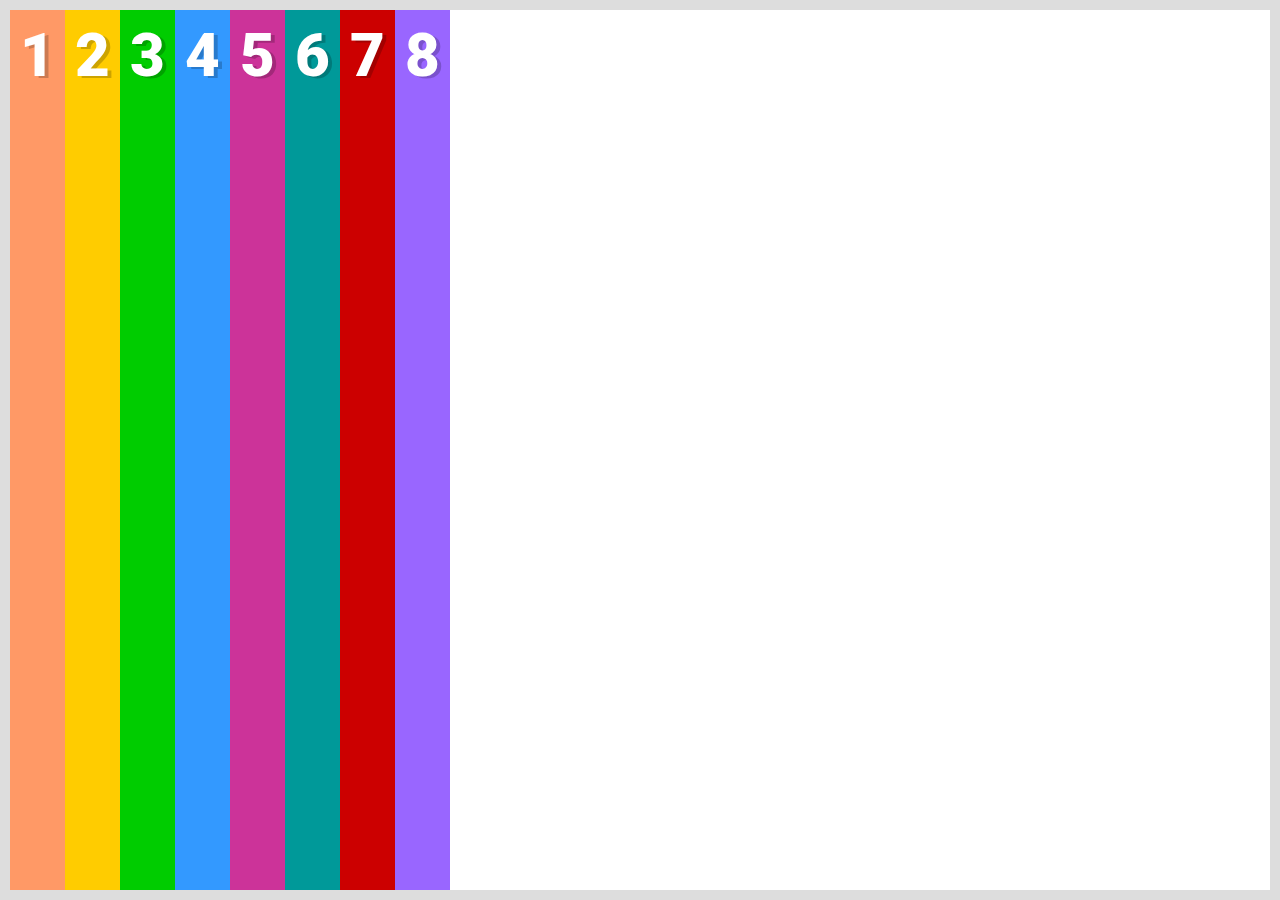
<file: Flexbox/001_default aligment/index.html>
<!DOCTYPE html>
<html lang="en">
<head>
    <meta charset="utf-8" />
    <title>CSS Flexbox</title>
    <link rel="preconnect" href="https://fonts.gstatic.com">
    <link href="https://fonts.googleapis.com/css2?family=Roboto&display=swap" rel="stylesheet">
    <link rel="stylesheet" href="styles.css" />
</head>
<body>
<div class="flex-container">
    <div class="flex-item item-1">1</div>
    <div class="flex-item item-2">2</div>
    <div class="flex-item item-3">3</div>
    <div class="flex-item item-4">4</div>
    <div class="flex-item item-5">5</div>
    <div class="flex-item item-6">6</div>
    <div class="flex-item item-7">7</div>
    <div class="flex-item item-8">8</div>
</div>
</body>
</html>
</file>
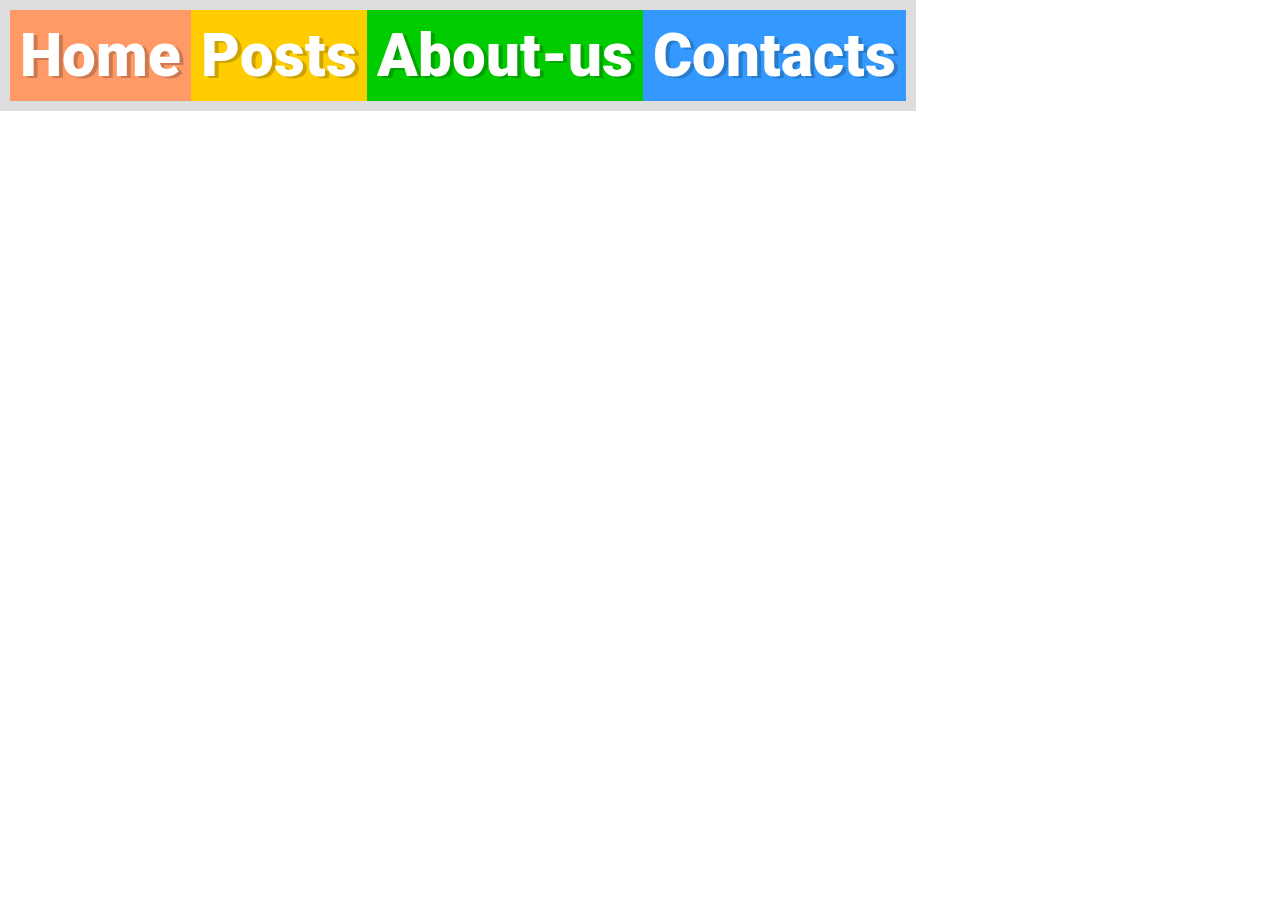
<file: Flexbox/005_simple_nav_bar/index.html>
<!DOCTYPE html>
<html lang="en">
<head>
    <meta charset="utf-8" />
    <title>CSS Flexbox</title>
    <link rel="preconnect" href="https://fonts.gstatic.com">
    <link href="https://fonts.googleapis.com/css2?family=Roboto&display=swap" rel="stylesheet">
    <link rel="stylesheet" href="styles.css" />
</head>
<body>
<div class="flex-container">
    <div class="flex-item item-1">Home</div>
    <div class="flex-item item-2">Posts</div>
    <div class="flex-item item-3">About-us</div>
    <div class="flex-item item-4">Contacts</div>
</div>
</body>
</html>
</file>
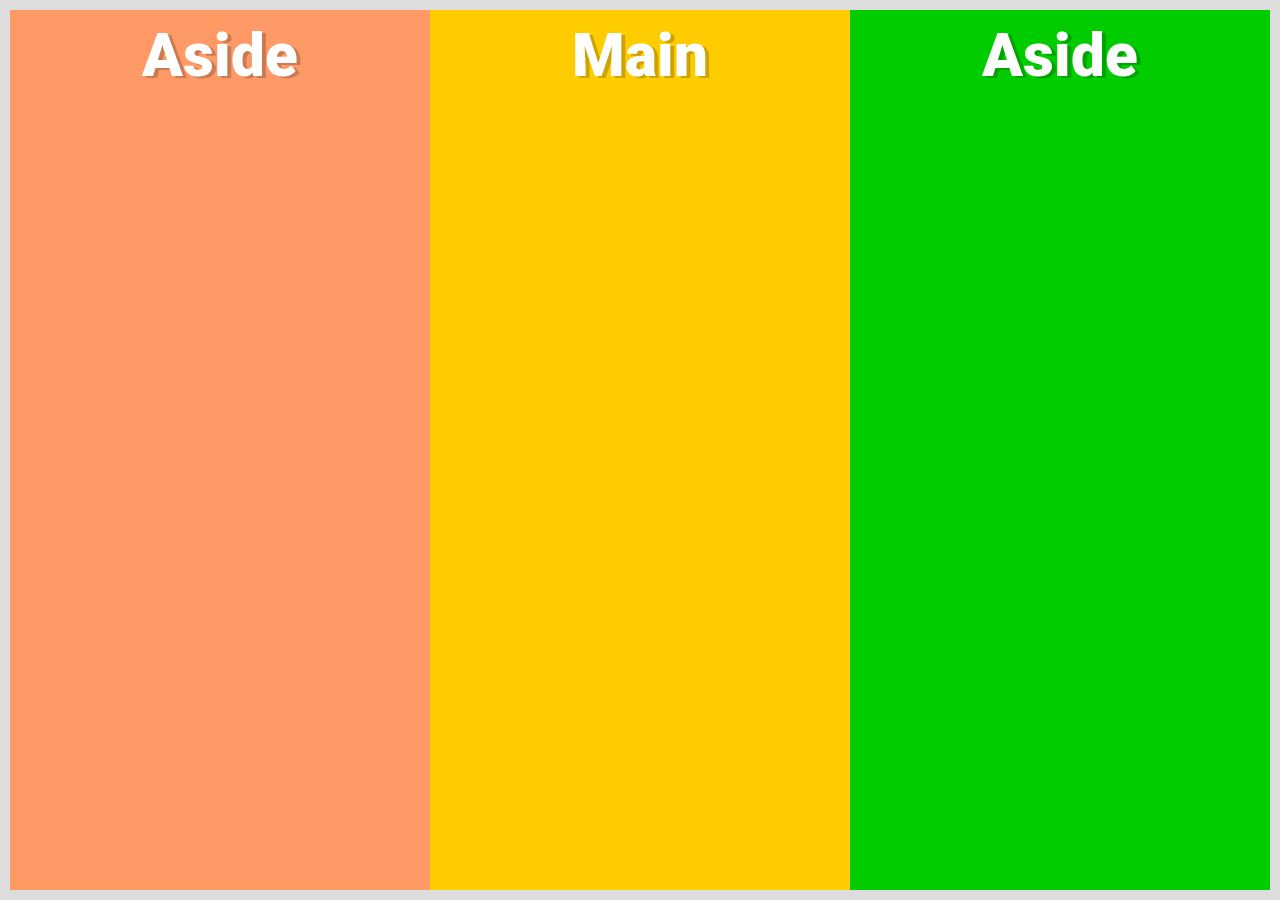
<file: Flexbox/006_simple_layout/index.html>
<!DOCTYPE html>
<html lang="en">
<head>
    <meta charset="utf-8" />
    <title>CSS Flexbox</title>
    <link rel="preconnect" href="https://fonts.gstatic.com">
    <link href="https://fonts.googleapis.com/css2?family=Roboto&display=swap" rel="stylesheet">
    <link rel="stylesheet" href="styles.css" />
</head>
<body>
<div class="flex-container">
    <div class="flex-item item-1">Aside</div>
    <div class="flex-item item-2">Main</div>
    <div class="flex-item item-3">Aside</div>
</div>
</body>
</html>
</file>
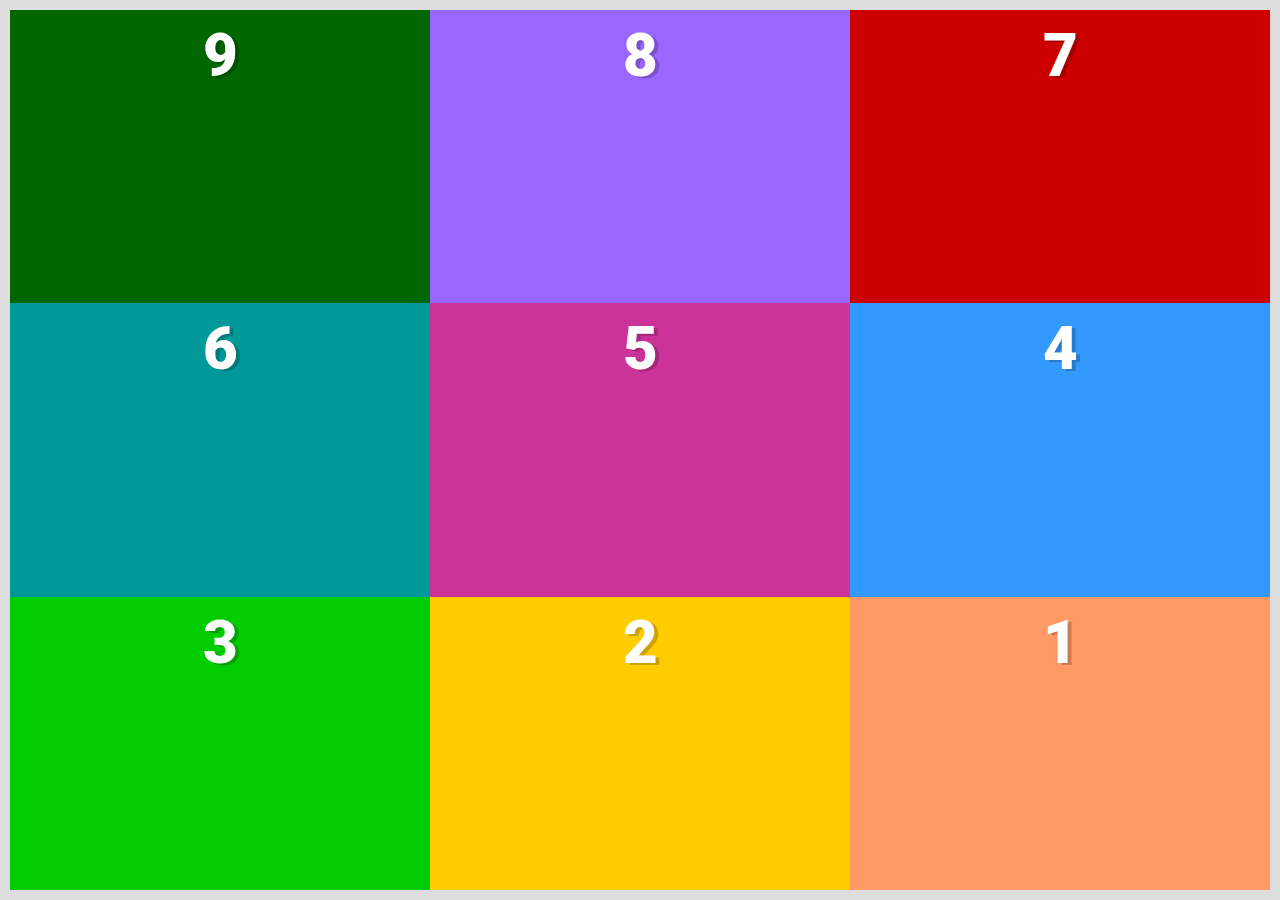
<file: Flexbox/009_wrap_reverse/index.html>
<!DOCTYPE html>
<html lang="en">
<head>
    <meta charset="utf-8" />
    <title>CSS Flexbox</title>
    <link rel="preconnect" href="https://fonts.gstatic.com">
    <link href="https://fonts.googleapis.com/css2?family=Roboto&display=swap" rel="stylesheet">
    <link rel="stylesheet" href="styles.css" />
</head>
<body>
<div class="flex-container">
    <div class="flex-item item-1">1</div>
    <div class="flex-item item-2">2</div>
    <div class="flex-item item-3">3</div>
    <div class="flex-item item-4">4</div>
    <div class="flex-item item-5">5</div>
    <div class="flex-item item-6">6</div>
    <div class="flex-item item-7">7</div>
    <div class="flex-item item-8">8</div>
    <div class="flex-item item-9">9</div>
</div>
</body>
</html>
</file>
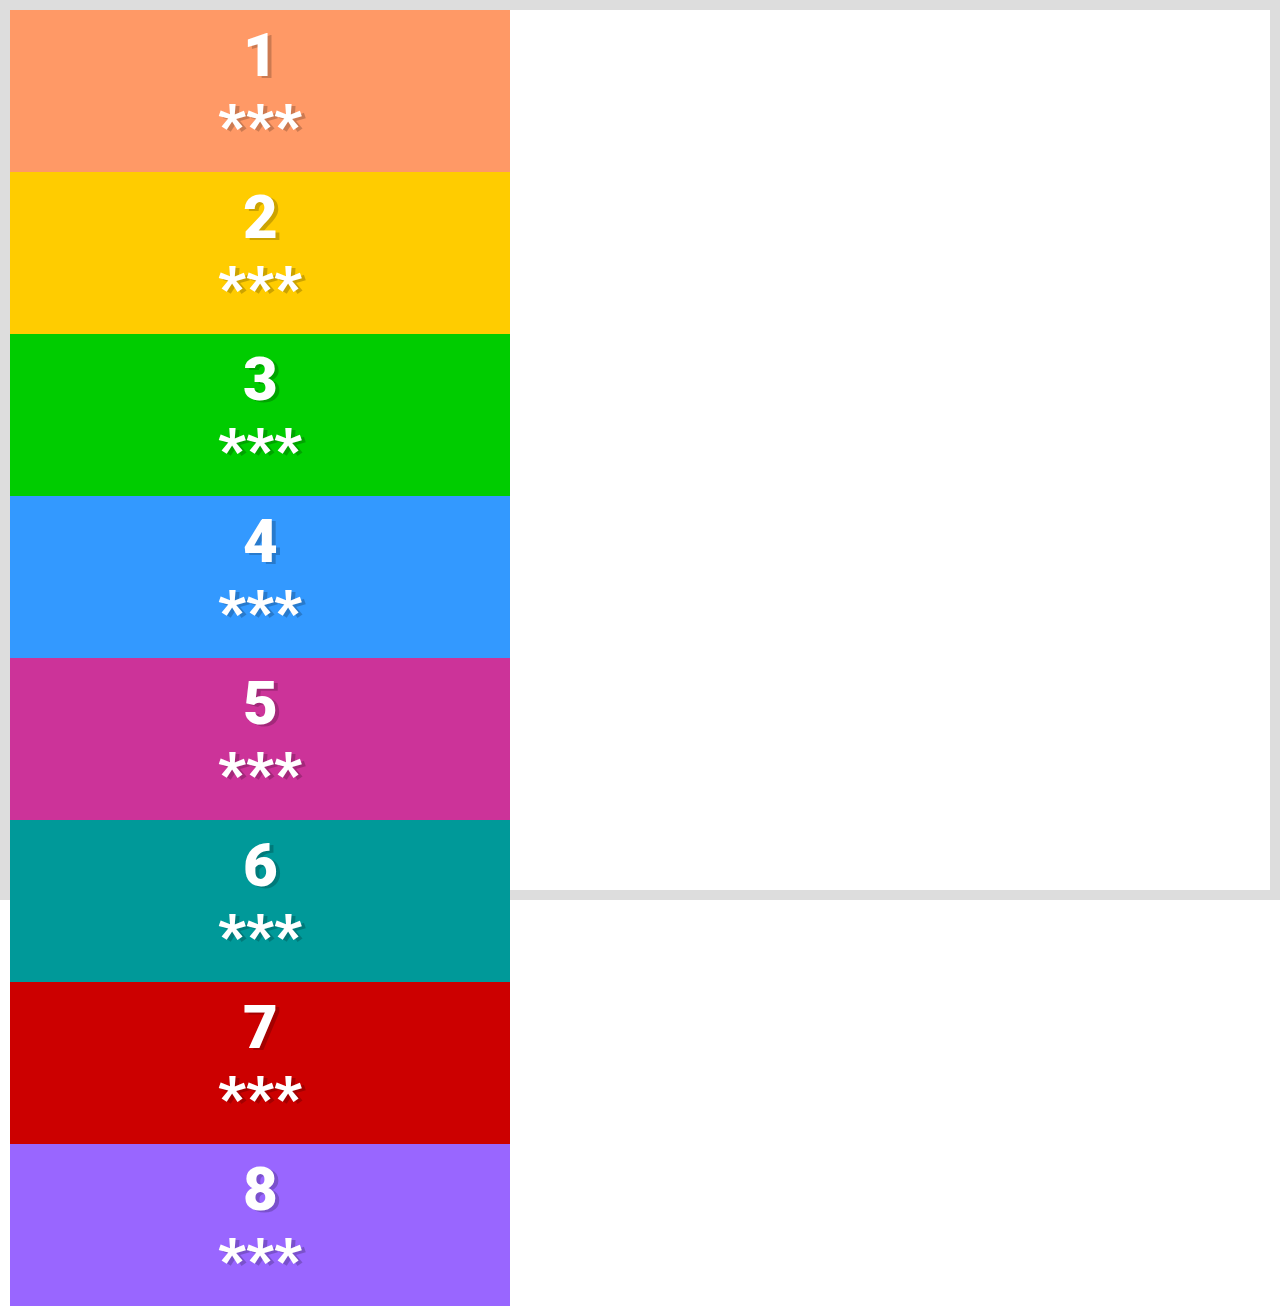
<file: Flexbox/011_non_strict_height_content_more_than_container/index.html>
<!DOCTYPE html>
<html lang="en">
<head>
    <meta charset="utf-8" />
    <title>CSS Flexbox</title>
    <link rel="preconnect" href="https://fonts.gstatic.com">
    <link href="https://fonts.googleapis.com/css2?family=Roboto&display=swap" rel="stylesheet">
    <link rel="stylesheet" href="styles.css" />
</head>
<body>
<div class="flex-container">
    <div class="flex-item item-1">1<br/>***</div>
    <div class="flex-item item-2">2<br/>***</div>
    <div class="flex-item item-3">3<br/>***</div>
    <div class="flex-item item-4">4<br/>***</div>
    <div class="flex-item item-5">5<br/>***</div>
    <div class="flex-item item-6">6<br/>***</div>
    <div class="flex-item item-7">7<br/>***</div>
    <div class="flex-item item-8">8<br/>***</div>
</div>
</body>
</html>
</file>
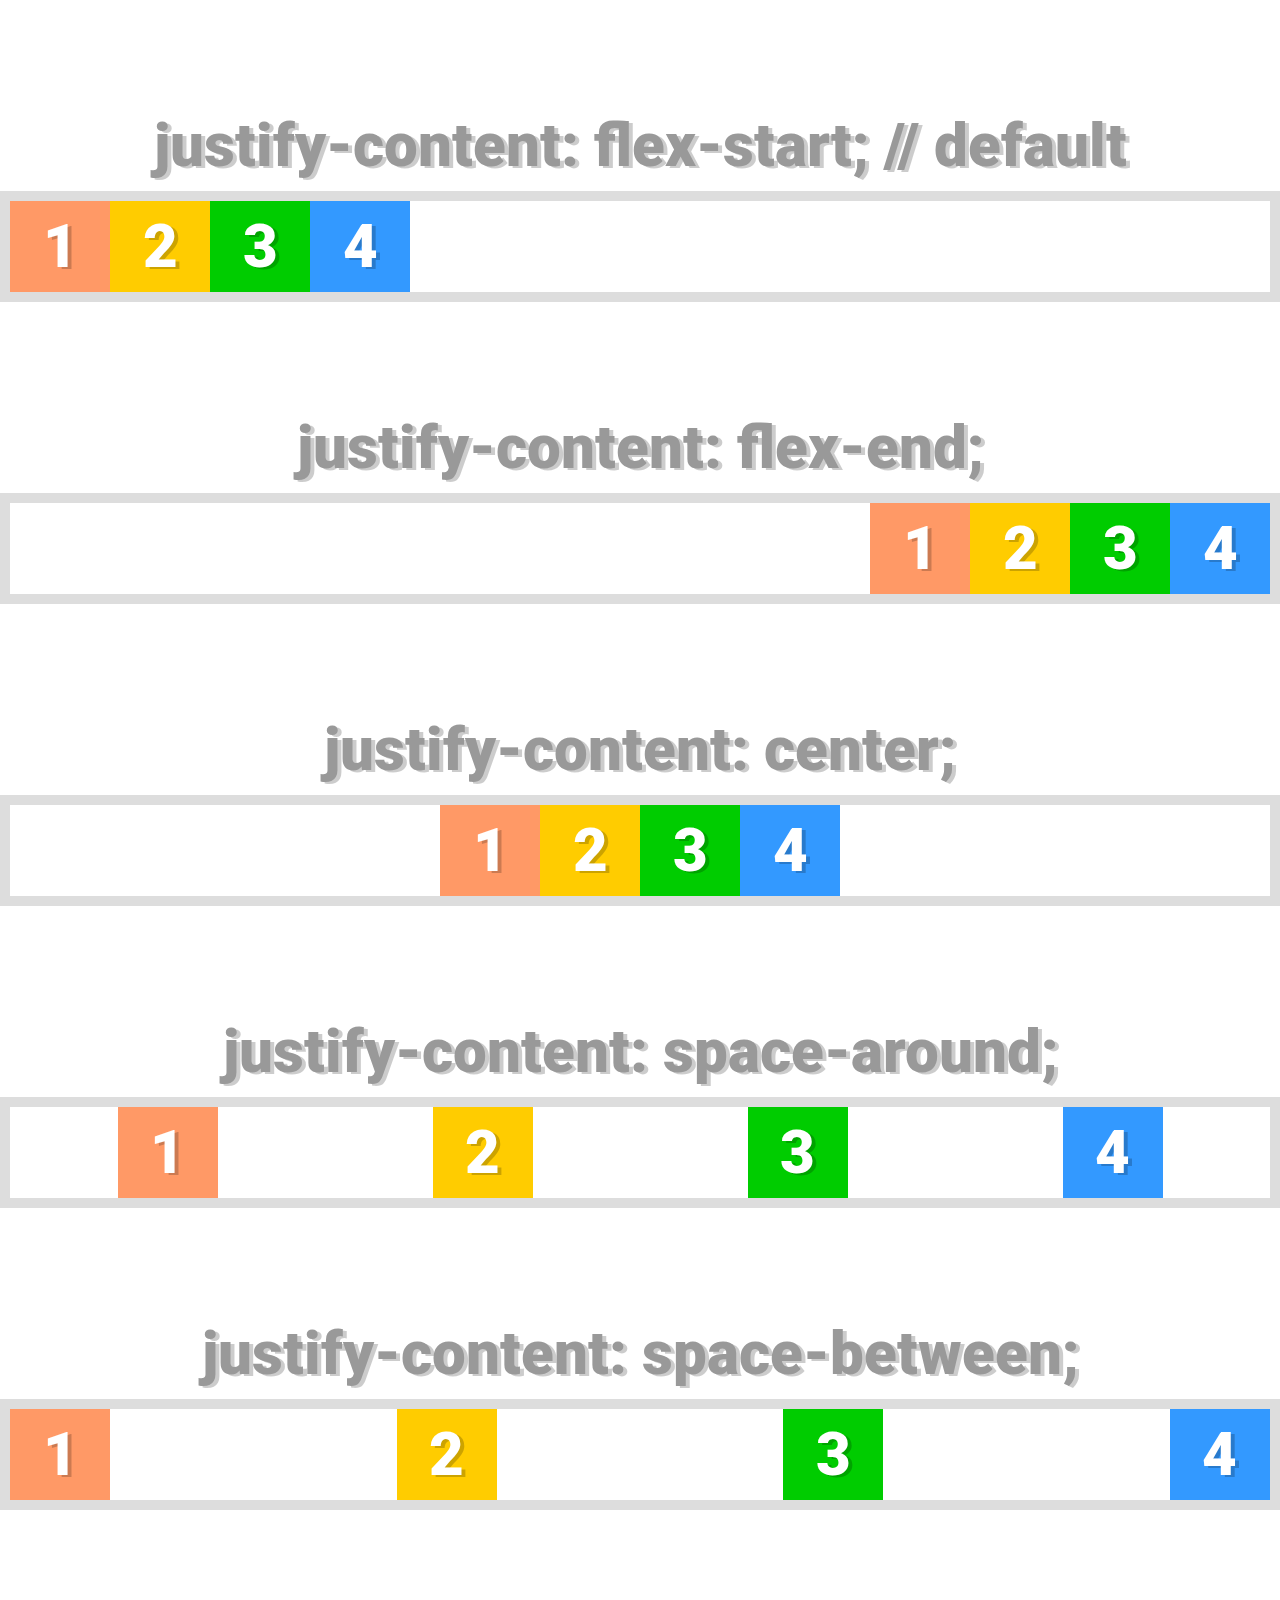
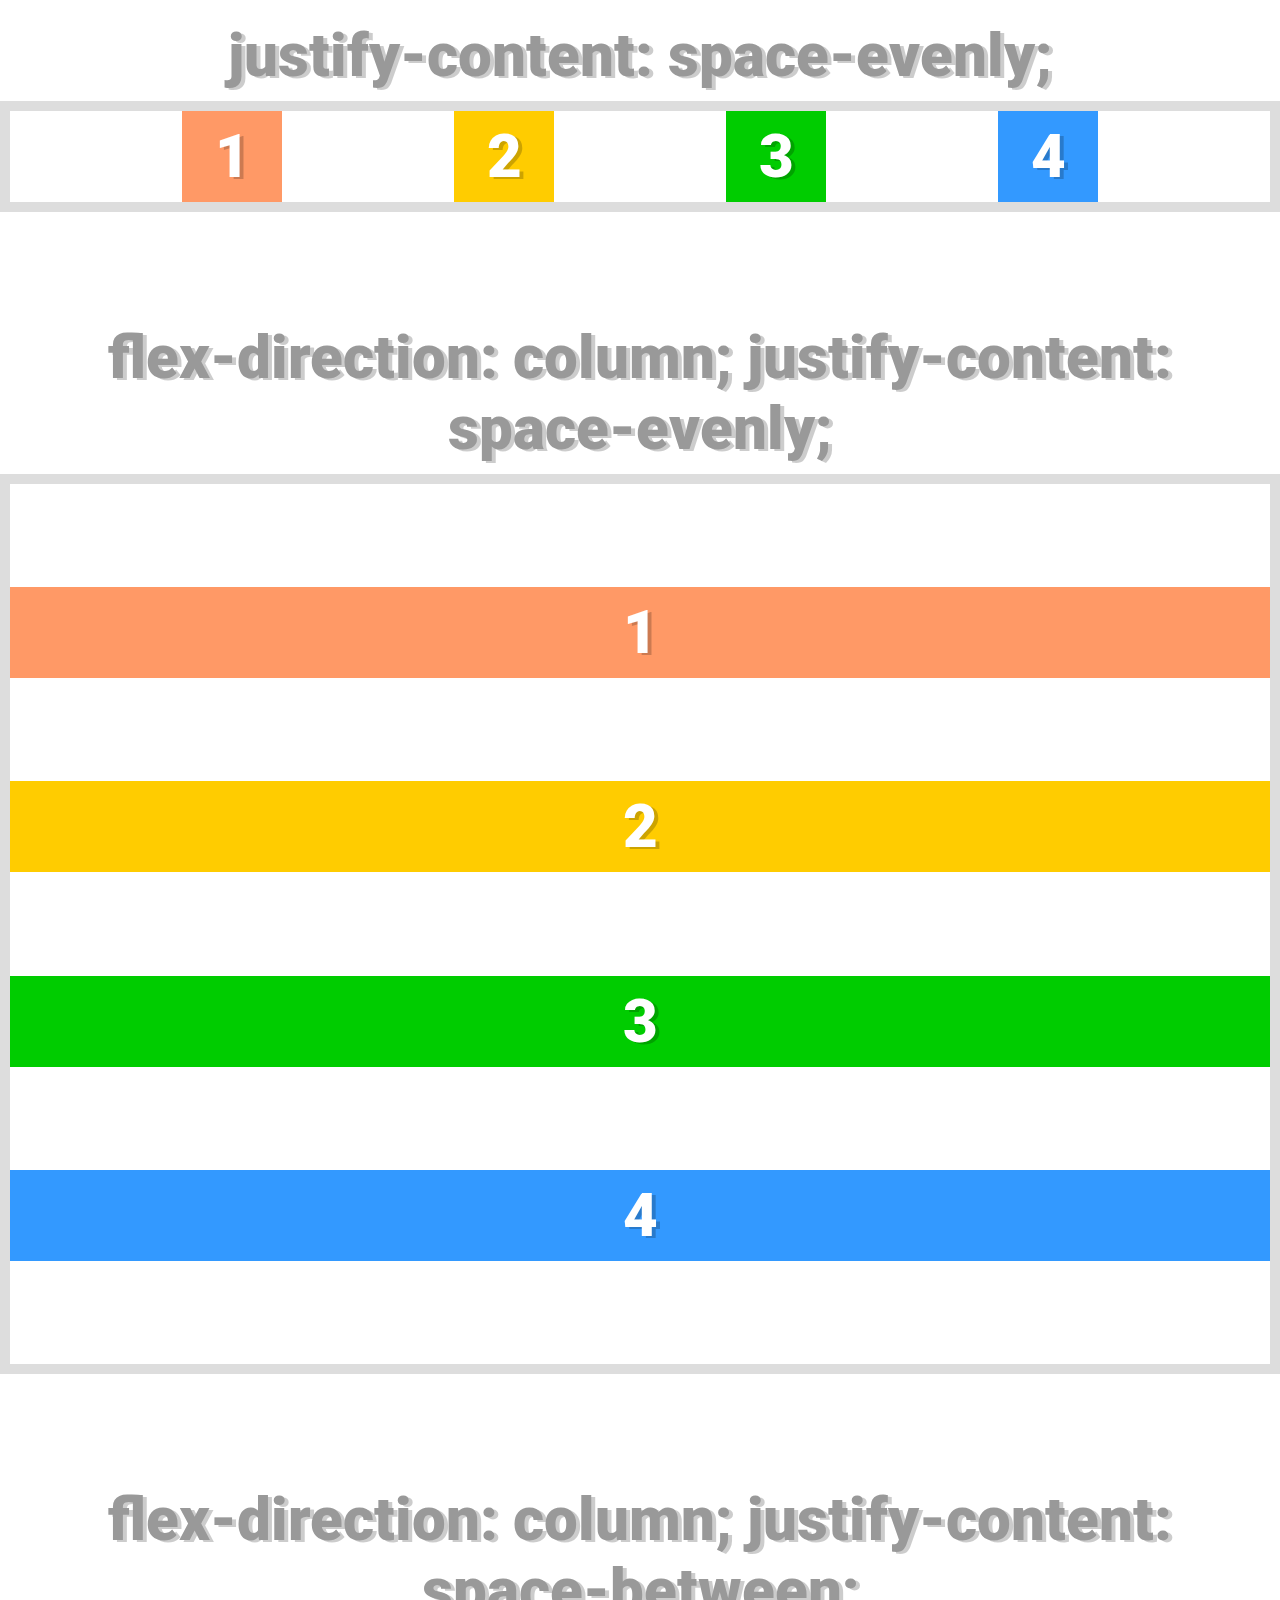
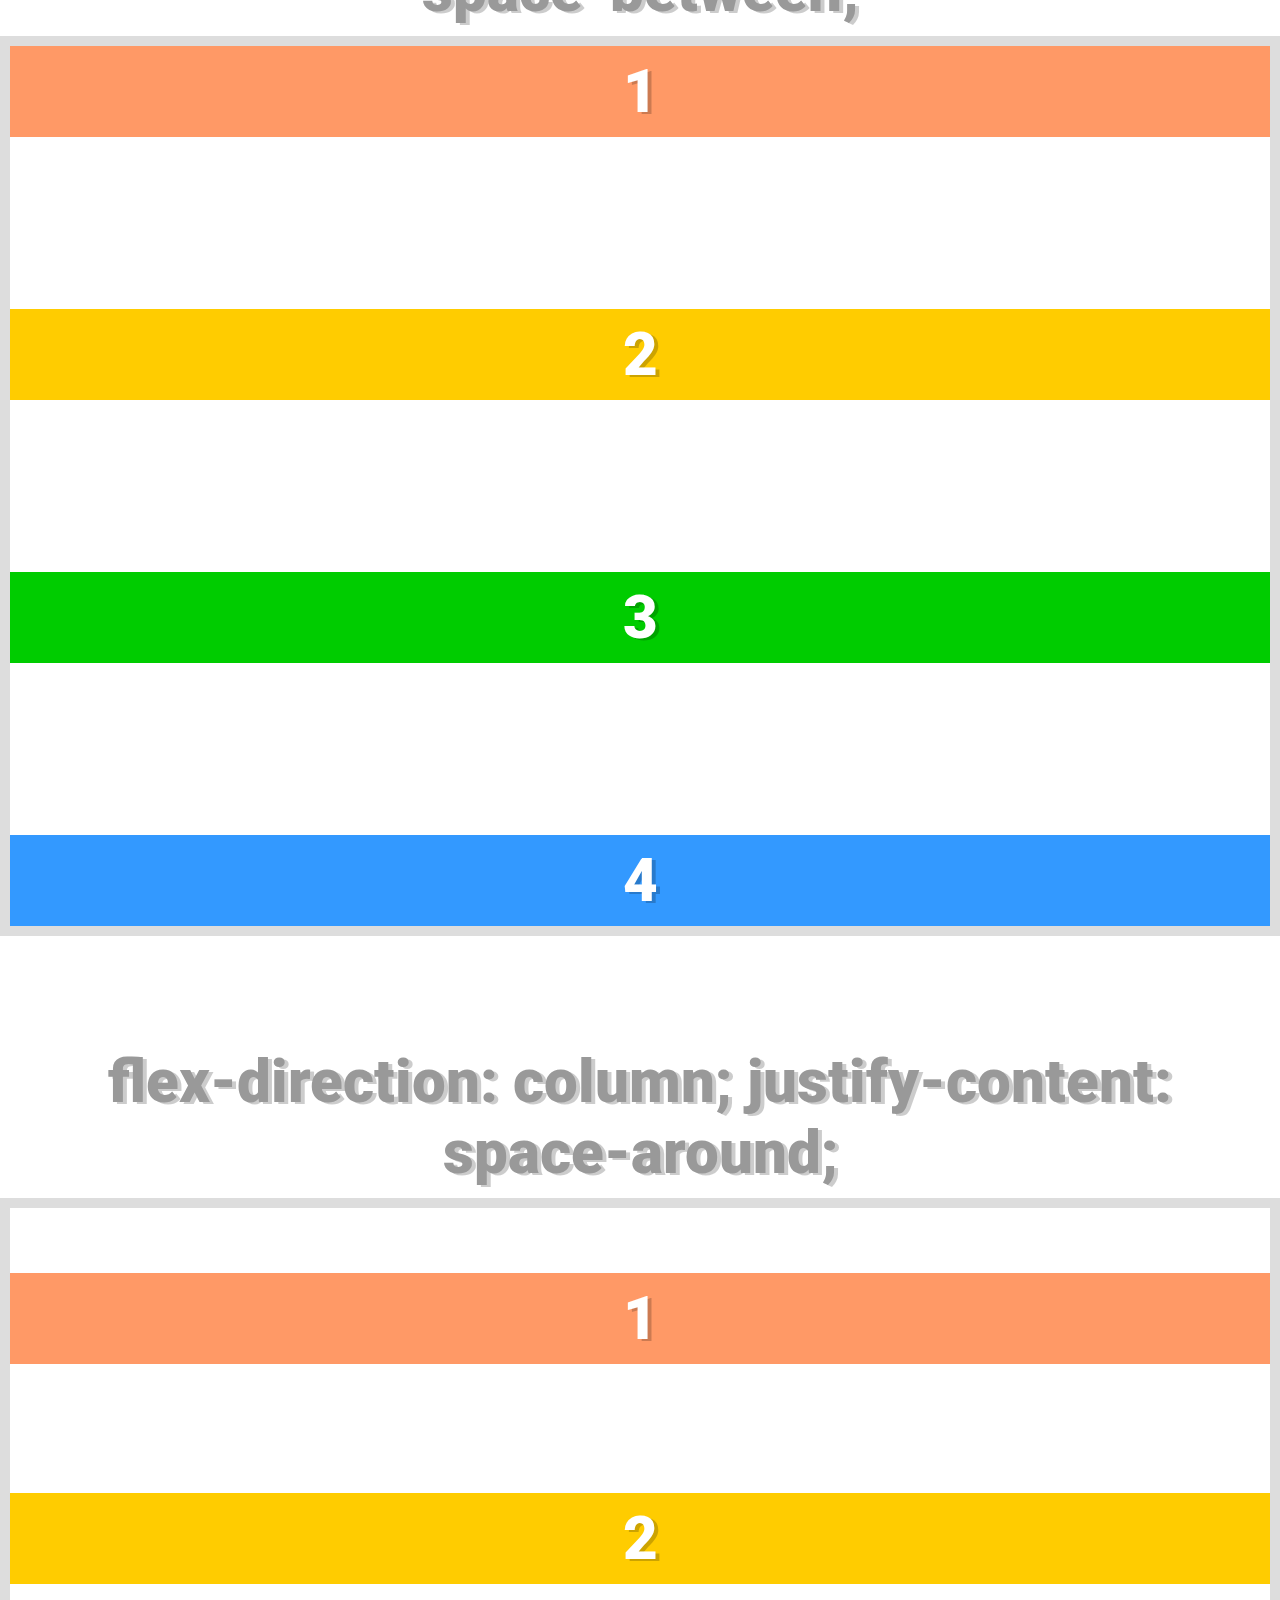
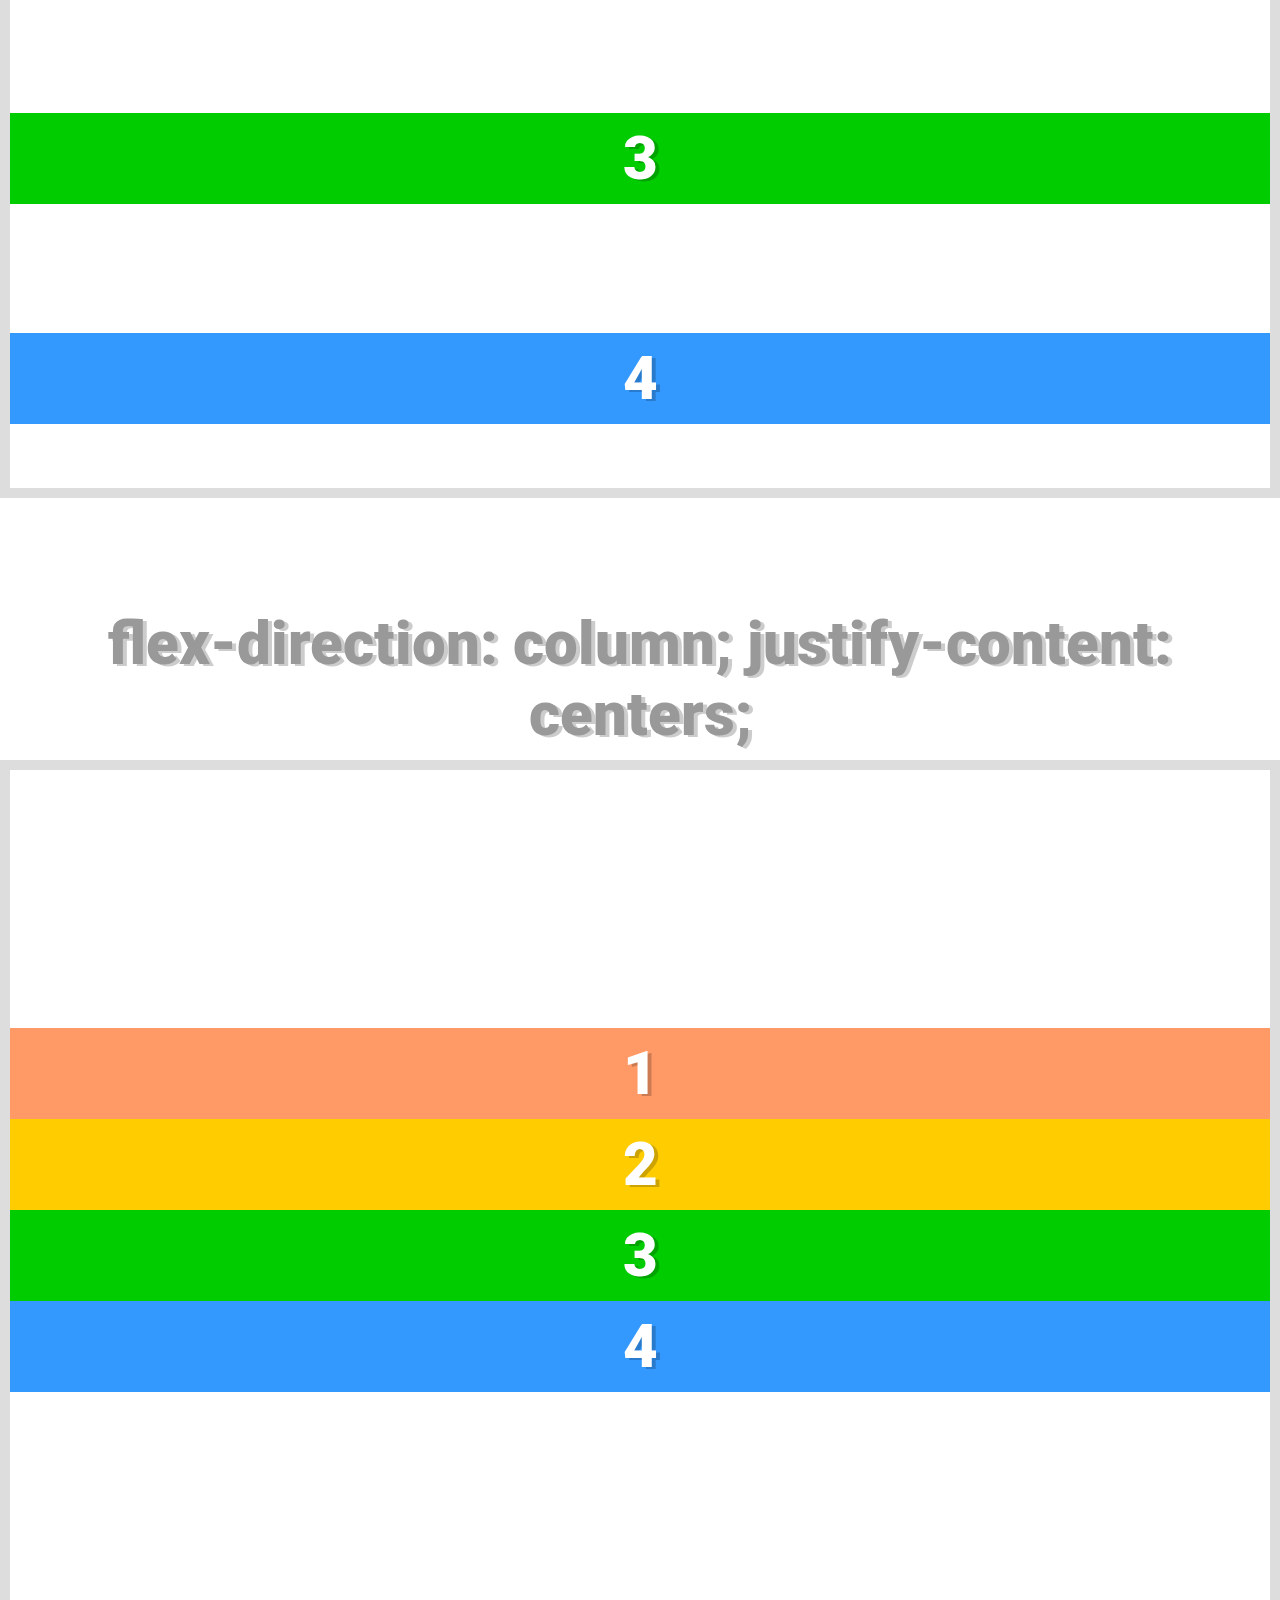
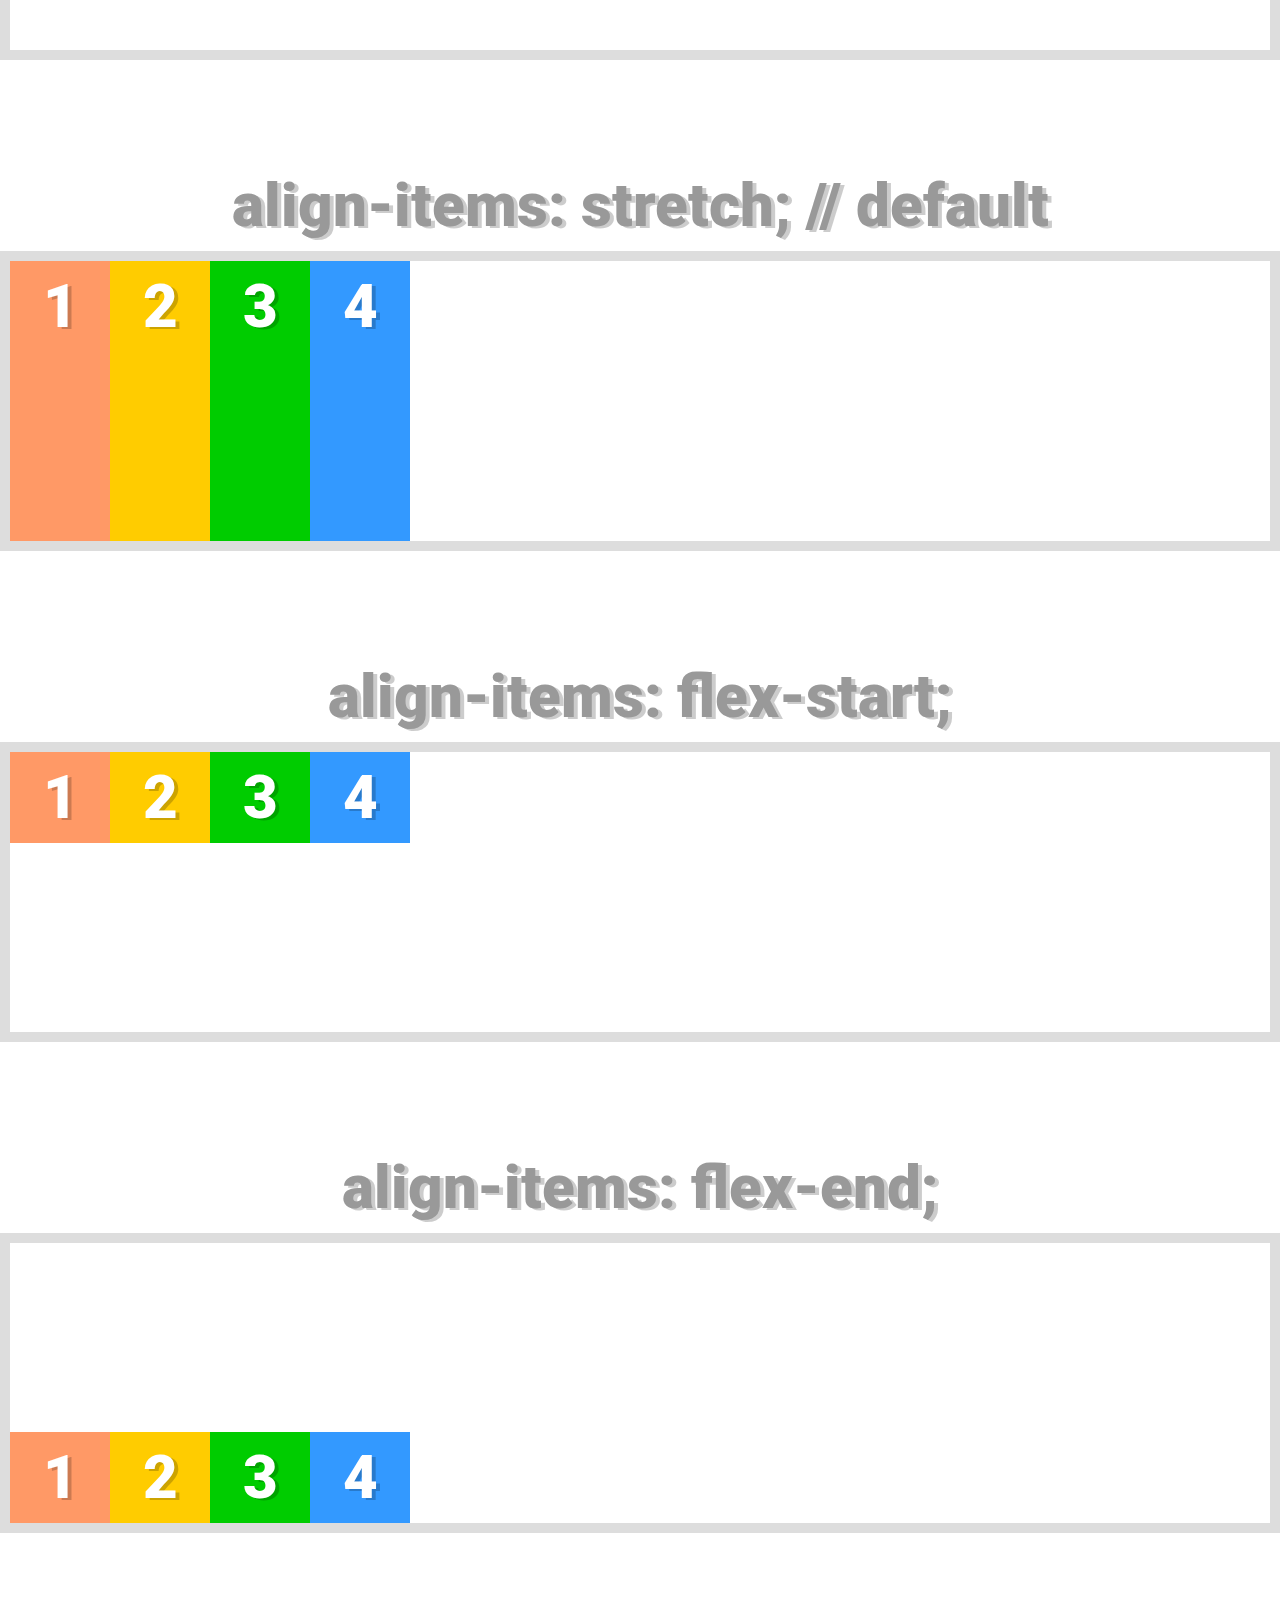
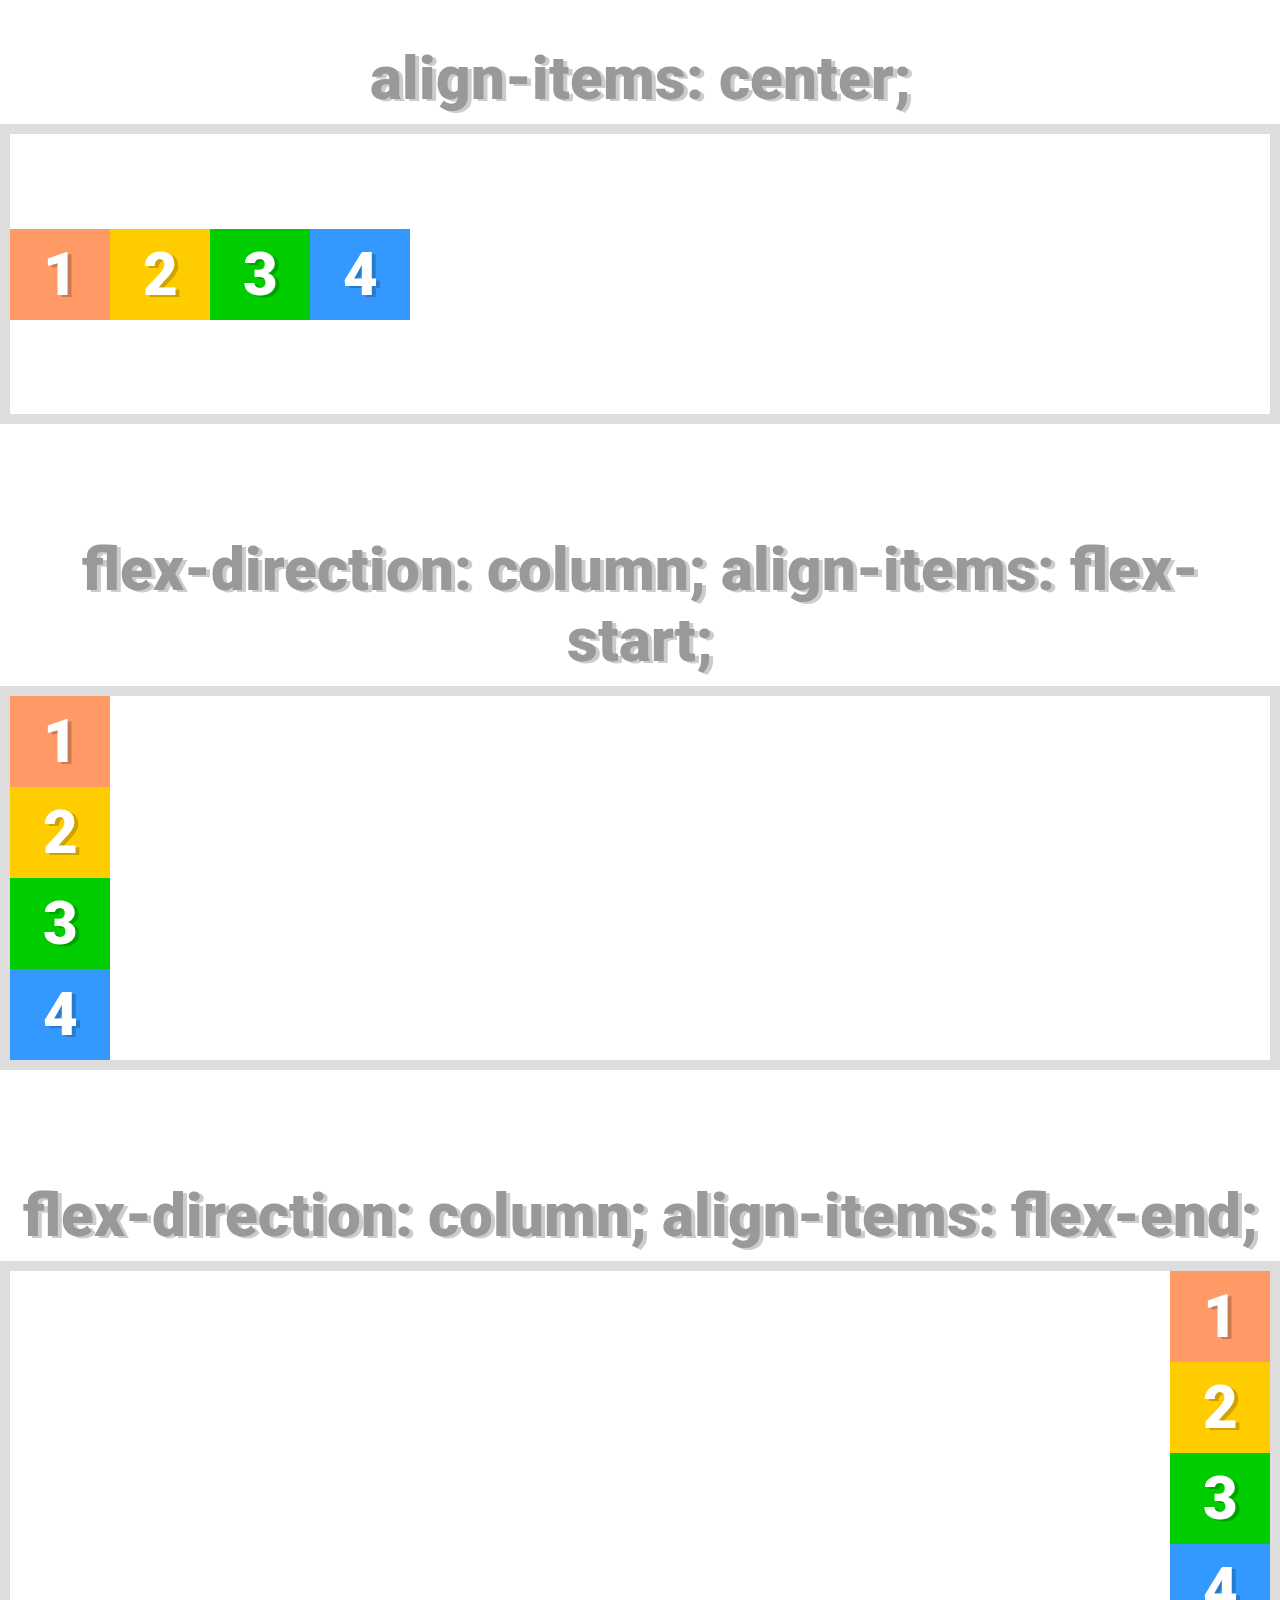
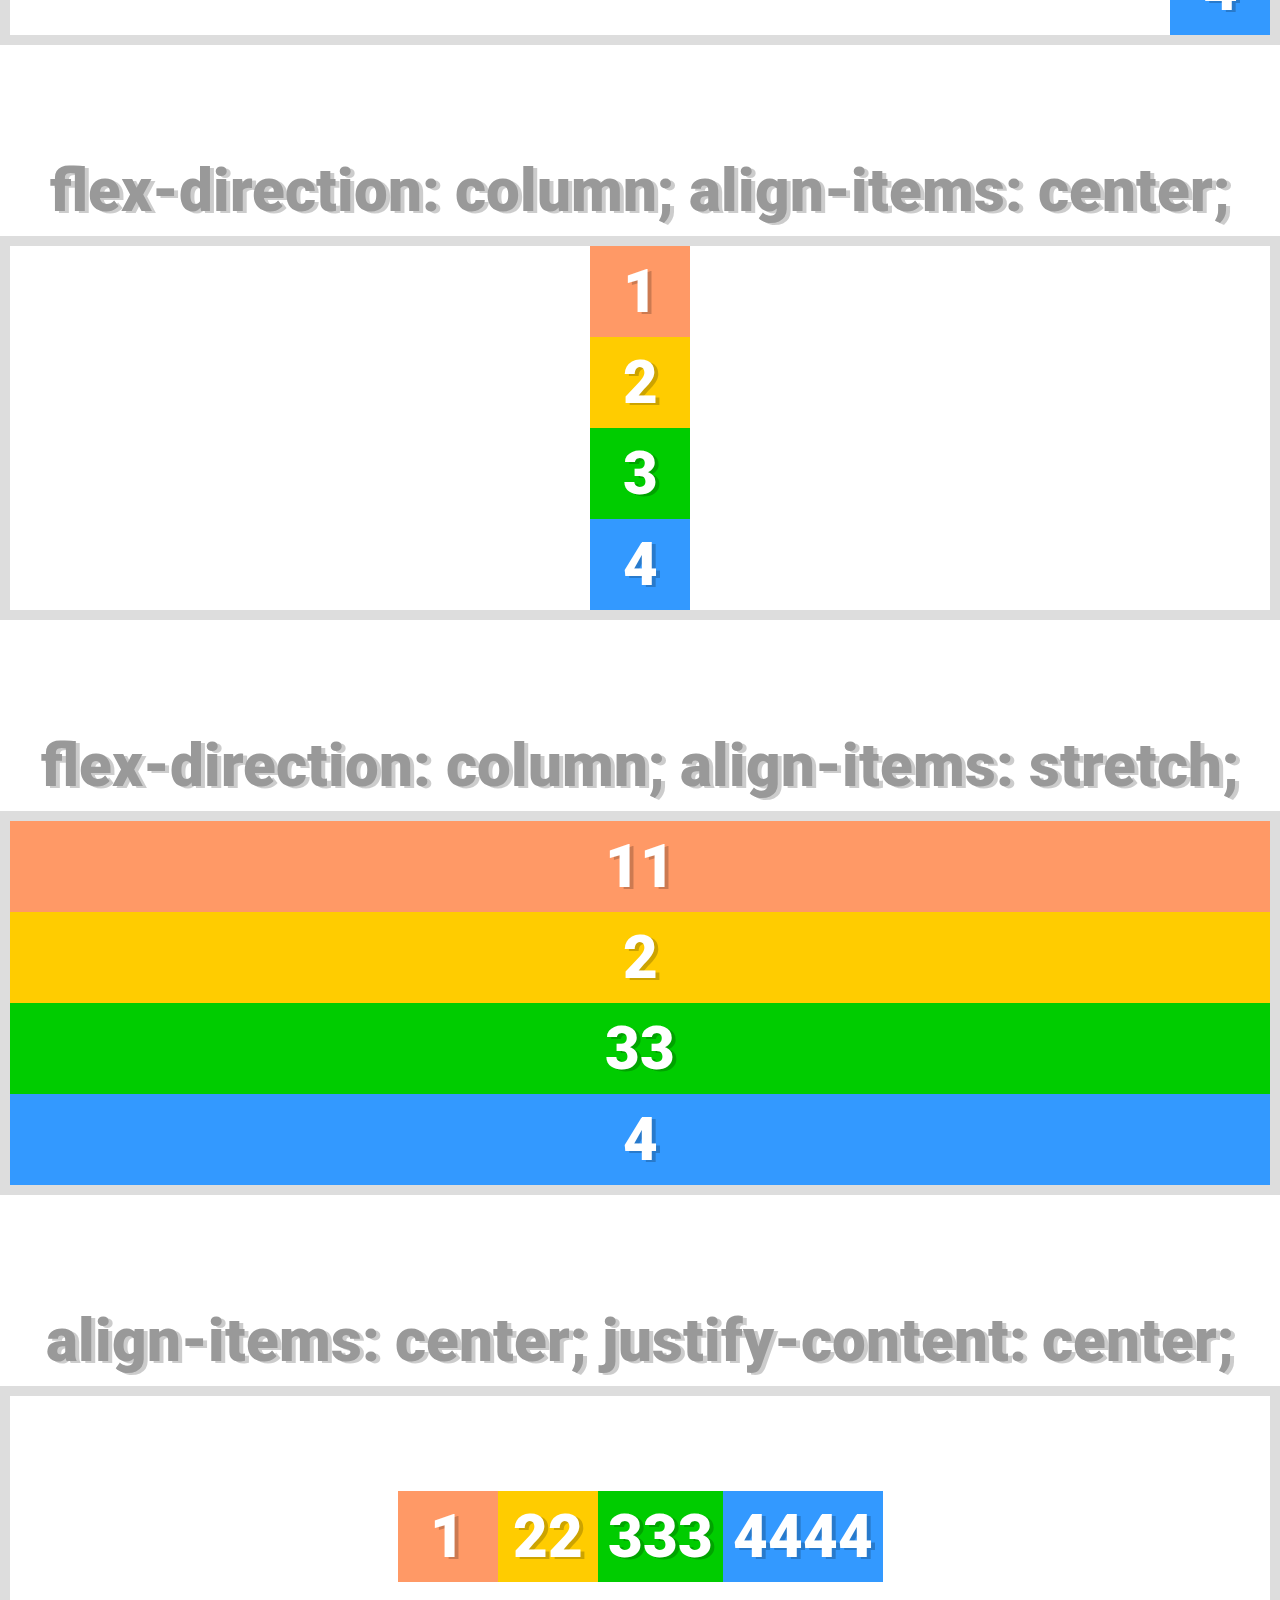
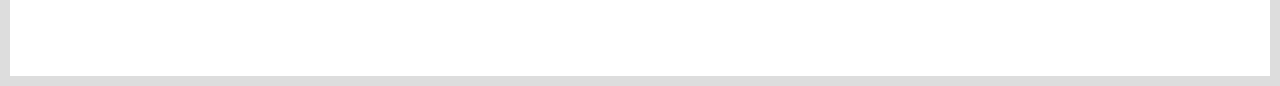
<file: Flexbox/012_aligments/index.html>
<!DOCTYPE html>
<html lang="en">
<head>
    <meta charset="utf-8" />
    <title>CSS Flexbox</title>
    <link rel="preconnect" href="https://fonts.gstatic.com">
    <link href="https://fonts.googleapis.com/css2?family=Roboto&display=swap" rel="stylesheet">
    <link rel="stylesheet" href="styles.css" />
</head>
<body>

<h1>justify-content: flex-start; // default</h1>
<div class="flex-container container-0">
    <div class="flex-item item-1">1</div>
    <div class="flex-item item-2">2</div>
    <div class="flex-item item-3">3</div>
    <div class="flex-item item-4">4</div>
</div>

<h1>justify-content: flex-end;</h1>
<div class="flex-container container-1">
    <div class="flex-item item-1">1</div>
    <div class="flex-item item-2">2</div>
    <div class="flex-item item-3">3</div>
    <div class="flex-item item-4">4</div>
</div>

<h1>justify-content: center;</h1>
<div class="flex-container container-2">
    <div class="flex-item item-1">1</div>
    <div class="flex-item item-2">2</div>
    <div class="flex-item item-3">3</div>
    <div class="flex-item item-4">4</div>
</div>

<h1>justify-content: space-around;</h1>
<div class="flex-container container-3">
    <div class="flex-item item-1">1</div>
    <div class="flex-item item-2">2</div>
    <div class="flex-item item-3">3</div>
    <div class="flex-item item-4">4</div>
</div>

<h1>justify-content: space-between;</h1>
<div class="flex-container container-4">
    <div class="flex-item item-1">1</div>
    <div class="flex-item item-2">2</div>
    <div class="flex-item item-3">3</div>
    <div class="flex-item item-4">4</div>
</div>

<h1>justify-content: space-evenly;</h1>
<div class="flex-container container-5">
    <div class="flex-item item-1">1</div>
    <div class="flex-item item-2">2</div>
    <div class="flex-item item-3">3</div>
    <div class="flex-item item-4">4</div>
</div>

<h1>flex-direction: column; justify-content: space-evenly;</h1>
<div class="flex-container container-6">
    <div class="flex-item item-1">1</div>
    <div class="flex-item item-2">2</div>
    <div class="flex-item item-3">3</div>
    <div class="flex-item item-4">4</div>
</div>

<h1>flex-direction: column; justify-content: space-between;</h1>
<div class="flex-container container-7">
    <div class="flex-item item-1">1</div>
    <div class="flex-item item-2">2</div>
    <div class="flex-item item-3">3</div>
    <div class="flex-item item-4">4</div>
</div>

<h1>flex-direction: column; justify-content: space-around;</h1>
<div class="flex-container container-8">
    <div class="flex-item item-1">1</div>
    <div class="flex-item item-2">2</div>
    <div class="flex-item item-3">3</div>
    <div class="flex-item item-4">4</div>
</div>

<h1>flex-direction: column; justify-content: centers;</h1>
<div class="flex-container container-9">
    <div class="flex-item item-1">1</div>
    <div class="flex-item item-2">2</div>
    <div class="flex-item item-3">3</div>
    <div class="flex-item item-4">4</div>
</div>

<h1>align-items: stretch; // default</h1>
<div class="flex-container container-10">
    <div class="flex-item item-1">1</div>
    <div class="flex-item item-2">2</div>
    <div class="flex-item item-3">3</div>
    <div class="flex-item item-4">4</div>
</div>

<h1>align-items: flex-start;</h1>
<div class="flex-container container-11">
    <div class="flex-item item-1">1</div>
    <div class="flex-item item-2">2</div>
    <div class="flex-item item-3">3</div>
    <div class="flex-item item-4">4</div>
</div>

<h1>align-items: flex-end;</h1>
<div class="flex-container container-12">
    <div class="flex-item item-1">1</div>
    <div class="flex-item item-2">2</div>
    <div class="flex-item item-3">3</div>
    <div class="flex-item item-4">4</div>
</div>

<h1>align-items: center;</h1>
<div class="flex-container container-13">
    <div class="flex-item item-1">1</div>
    <div class="flex-item item-2">2</div>
    <div class="flex-item item-3">3</div>
    <div class="flex-item item-4">4</div>
</div>

<h1>flex-direction: column; align-items: flex-start;</h1>
<div class="flex-container container-14">
    <div class="flex-item item-1">1</div>
    <div class="flex-item item-2">2</div>
    <div class="flex-item item-3">3</div>
    <div class="flex-item item-4">4</div>
</div>

<h1>flex-direction: column; align-items: flex-end;</h1>
<div class="flex-container container-15">
    <div class="flex-item item-1">1</div>
    <div class="flex-item item-2">2</div>
    <div class="flex-item item-3">3</div>
    <div class="flex-item item-4">4</div>
</div>

<h1>flex-direction: column; align-items: center;</h1>
<div class="flex-container container-16">
    <div class="flex-item item-1">1</div>
    <div class="flex-item item-2">2</div>
    <div class="flex-item item-3">3</div>
    <div class="flex-item item-4">4</div>
</div>

<h1>flex-direction: column; align-items: stretch;</h1>
<div class="flex-container container-17">
    <div class="flex-item item-1">11</div>
    <div class="flex-item item-2">2</div>
    <div class="flex-item item-3">33</div>
    <div class="flex-item item-4">4</div>
</div>

<h1>align-items: center; justify-content: center;</h1>
<div class="flex-container container-18">
    <div class="flex-item item-1">1</div>
    <div class="flex-item item-2">22</div>
    <div class="flex-item item-3">333</div>
    <div class="flex-item item-4">4444</div>
</div>

</body>
</html>
</file>
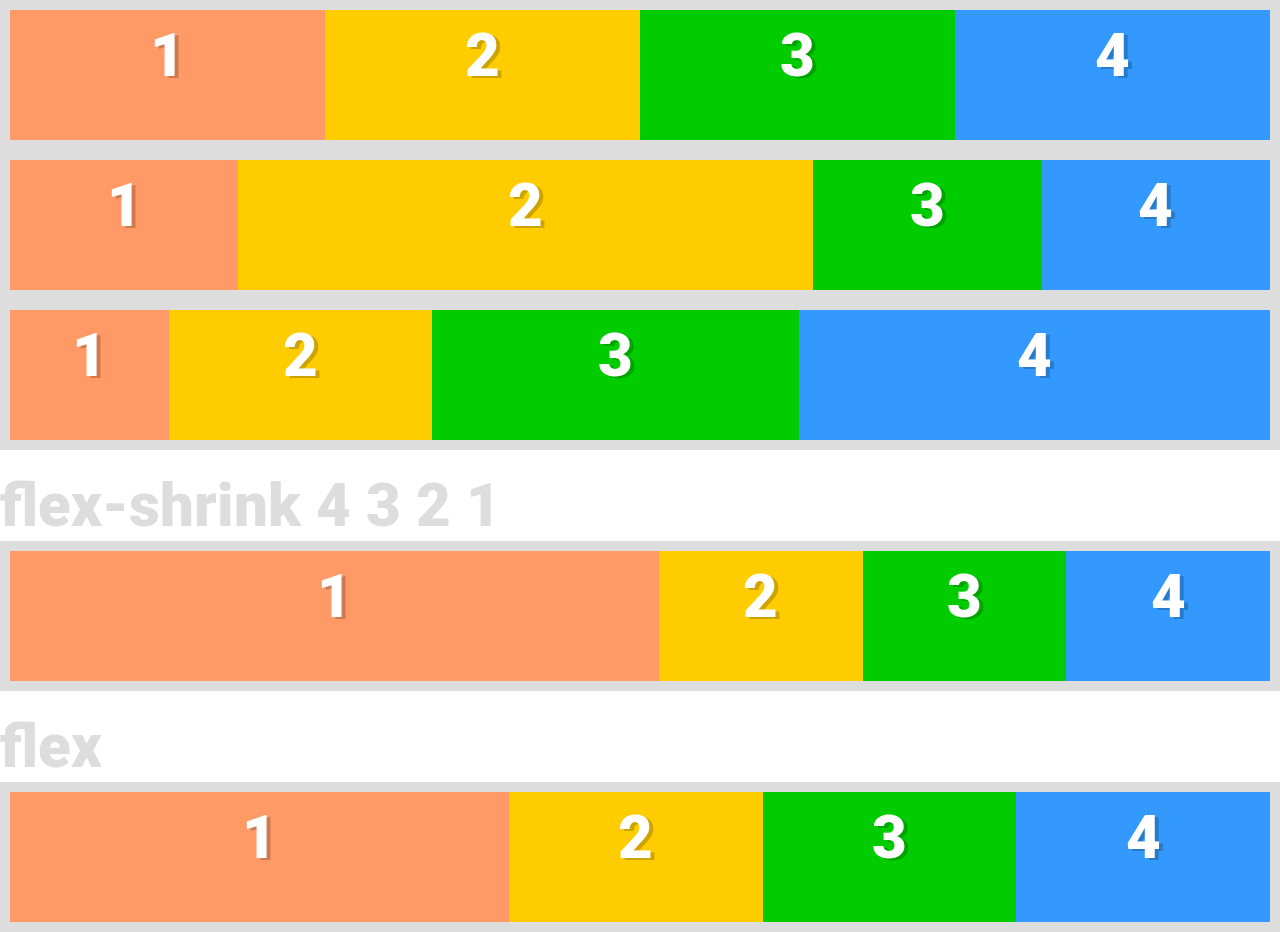
<file: Flexbox/013_flex_glow/index.html>
<!DOCTYPE html>
<html lang="en">
<head>
    <meta charset="utf-8" />
    <title>CSS Flexbox</title>
    <link rel="preconnect" href="https://fonts.gstatic.com">
    <link href="https://fonts.googleapis.com/css2?family=Roboto&display=swap" rel="stylesheet">
    <link rel="stylesheet" href="styles.css" />
</head>
<body>

    <div class="flex-container container-0">
        <div class="flex-item item-1">1</div>
        <div class="flex-item item-2">2</div>
        <div class="flex-item item-3">3</div>
        <div class="flex-item item-4">4</div>
    </div>

    <div class="flex-container container-1">
        <div class="flex-item item-1">1</div>
        <div class="flex-item item-2">2</div>
        <div class="flex-item item-3">3</div>
        <div class="flex-item item-4">4</div>
    </div>

    <div class="flex-container container-2">
        <div class="flex-item item-1">1</div>
        <div class="flex-item item-2">2</div>
        <div class="flex-item item-3">3</div>
        <div class="flex-item item-4">4</div>
    </div>

    <h1>flex-shrink 4 3 2 1</h1>

    <div class="flex-container container-3">
        <div class="flex-item item-1">1</div>
        <div class="flex-item item-2">2</div>
        <div class="flex-item item-3">3</div>
        <div class="flex-item item-4">4</div>
    </div>

    <h1>flex</h1>

    <div class="flex-container container-4">
        <div class="flex-item item-1">1</div>
        <div class="flex-item item-2">2</div>
        <div class="flex-item item-3">3</div>
        <div class="flex-item item-4">4</div>
    </div>

</body>
</html>
</file>
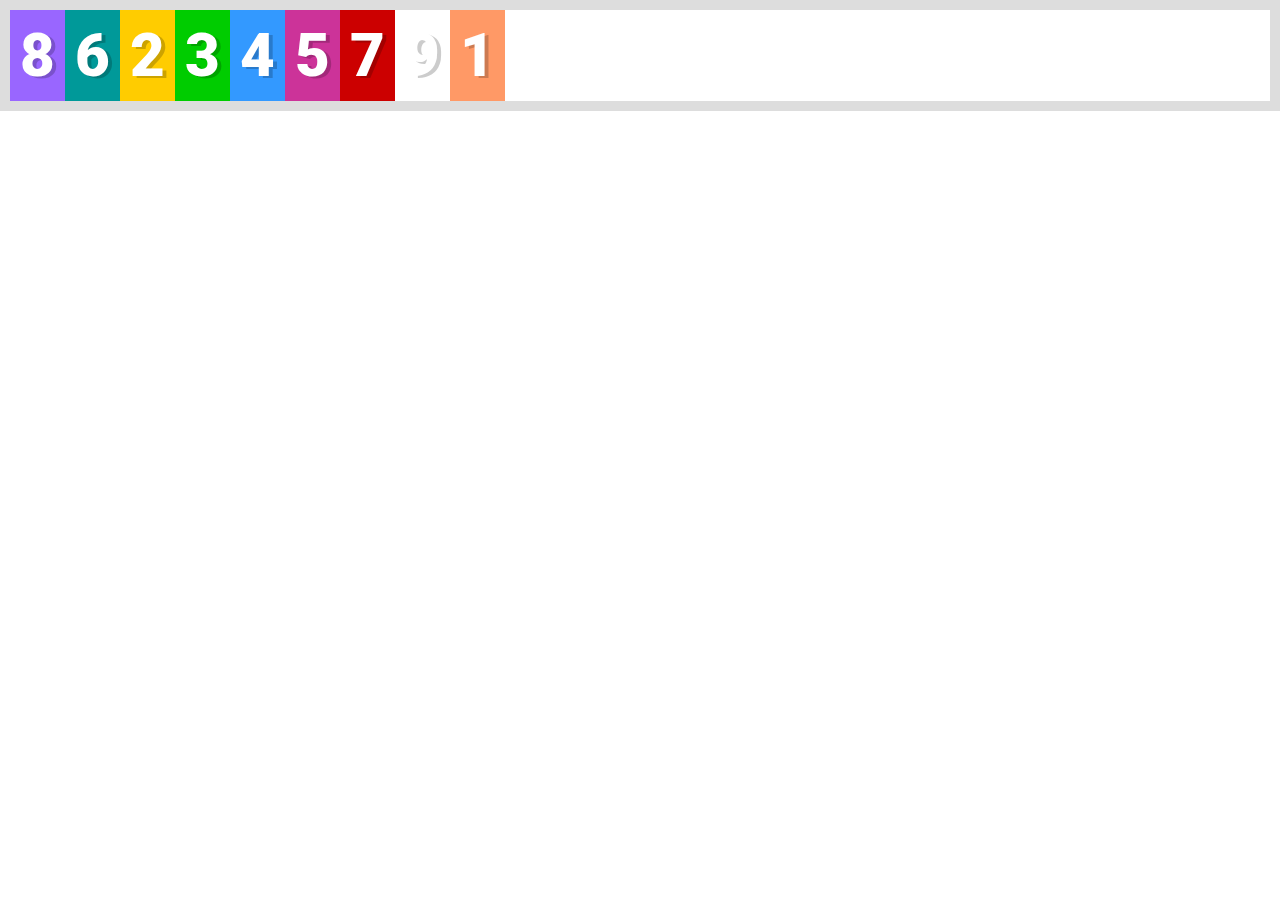
<file: Flexbox/014_flex_order/index.html>
<!DOCTYPE html>
<html lang="en">
<head>
    <meta charset="utf-8" />
    <title>CSS Flexbox</title>
    <link rel="preconnect" href="https://fonts.gstatic.com">
    <link href="https://fonts.googleapis.com/css2?family=Roboto&display=swap" rel="stylesheet">
    <link rel="stylesheet" href="styles.css" />
</head>
<body>

    <div class="flex-container container-0">
        <div class="flex-item item-1">1</div>
        <div class="flex-item item-2">2</div>
        <div class="flex-item item-3">3</div>
        <div class="flex-item item-4">4</div>
        <div class="flex-item item-5">5</div>
        <div class="flex-item item-6">6</div>
        <div class="flex-item item-7">7</div>
        <div class="flex-item item-8">8</div>
        <div class="flex-item item-9">9</div>
    </div>

</body>
</html>
</file>
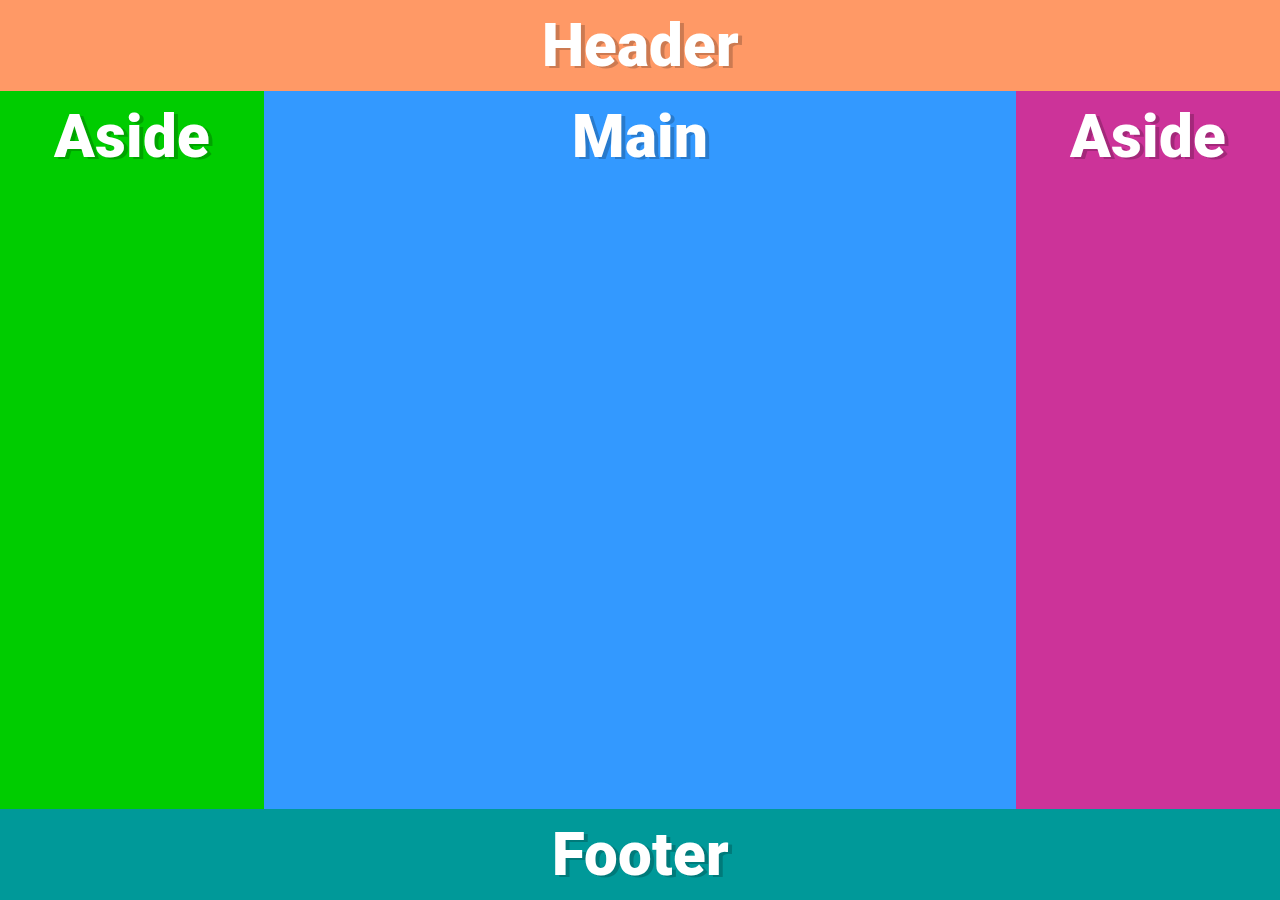
<file: Flexbox/015_3_cols_layout/index.html>
<!DOCTYPE html>
<html lang="en">
<head>
    <meta charset="utf-8" />
    <link rel="preconnect" href="https://fonts.gstatic.com">
    <link href="https://fonts.googleapis.com/css2?family=Roboto&display=swap" rel="stylesheet">
    <link rel="stylesheet" href="styles.css" />
</head>
<body>
<div class="flex-container">
    <header class="flex-item flex-header">Header</header>
    <main>
        <aside class="flex-item flex-aside-left">Aside</aside>
        <section class="flex-item flex-main-container">Main</section>
        <aside class="flex-item flex-aside-right">Aside</aside>
    </main>
    <footer class="flex-item flex-footer">Footer</footer>
</div>
</body>
</html>
</file>
<file: Flexbox/001_default aligment/styles.css>
/* Base styles */
* {
    margin: 0;
    padding: 0;
    box-sizing: border-box;
}

.flex-container {
    border: 10px solid #ddd;
}

.flex-item {
    padding: 10px;
    font: 900 60px "Roboto", sans-serif;
    color: #fff;
    text-align: center;
    text-shadow: 4px 2px 0 rgba(0, 0, 0, 0.2);
}

.item-1 {
    background-color: #ff9966;
}

.item-2 {
    background-color: #ffcc00;
}

.item-3 {
    background-color: #00cc00;
}

.item-4 {
    background-color: #3399ff;
}

.item-5 {
    background-color: #cc3399;
}

.item-6 {
    background-color: #009999;
}

.item-7 {
    background-color: #cc0000;
}

.item-8 {
    background-color: #9966ff;
}

/* Custom styles */
.flex-container {
    display: inline-flex;
    min-height: 100vh;
    width: 100vw;
}
</file>
<file: Flexbox/005_simple_nav_bar/styles.css>
/* Base styles */
* {
    margin: 0;
    padding: 0;
    box-sizing: border-box;
}

.flex-container {
    border: 10px solid #ddd;
}

.flex-item {
    padding: 10px;
    font: 900 60px "Roboto", sans-serif;
    color: #fff;
    text-align: center;
    text-shadow: 4px 2px 0 rgba(0, 0, 0, 0.2);
}

.item-1 {
    background-color: #ff9966;
}

.item-2 {
    background-color: #ffcc00;
}

.item-3 {
    background-color: #00cc00;
}

.item-4 {
    background-color: #3399ff;
}

.item-5 {
    background-color: #cc3399;
}

.item-6 {
    background-color: #009999;
}

.item-7 {
    background-color: #cc0000;
}

.item-8 {
    background-color: #9966ff;
}

/* Custom styles */
.flex-container {
    display: inline-flex;
    flex-direction: row;
}

@media screen and (max-width: 920px) {
    .flex-container {
        flex-direction: column;
    }
}
</file>
<file: Flexbox/006_simple_layout/styles.css>
/* Base styles */
* {
    margin: 0;
    padding: 0;
    box-sizing: border-box;
}

.flex-container {
    border: 10px solid #ddd;
}

.flex-item {
    padding: 10px;
    font: 900 60px "Roboto", sans-serif;
    color: #fff;
    text-align: center;
    text-shadow: 4px 2px 0 rgba(0, 0, 0, 0.2);
}

.item-1 {
    background-color: #ff9966;
}

.item-2 {
    background-color: #ffcc00;
}

.item-3 {
    background-color: #00cc00;
}

.item-4 {
    background-color: #3399ff;
}

.item-5 {
    background-color: #cc3399;
}

.item-6 {
    background-color: #009999;
}

.item-7 {
    background-color: #cc0000;
}

.item-8 {
    background-color: #9966ff;
}

/* Custom styles */
.flex-container {
    display: inline-flex;
    flex-direction: row;
    height: 100vh;
    width: 100vw;
}

.flex-item {
    flex: 1;
}

@media screen and (max-width: 920px) {
    .flex-container {
        flex-direction: column;
    }
}
</file>
<file: Flexbox/009_wrap_reverse/styles.css>
/* Base styles */
* {
    margin: 0;
    padding: 0;
    box-sizing: border-box;
}

.flex-container {
    border: 10px solid #ddd;
}

.flex-item {
    padding: 10px;
    font: 900 60px "Roboto", sans-serif;
    color: #fff;
    text-align: center;
    text-shadow: 4px 2px 0 rgba(0, 0, 0, 0.2);
}

.item-1 {
    background-color: #ff9966;
}

.item-2 {
    background-color: #ffcc00;
}

.item-3 {
    background-color: #00cc00;
}

.item-4 {
    background-color: #3399ff;
}

.item-5 {
    background-color: #cc3399;
}

.item-6 {
    background-color: #009999;
}

.item-7 {
    background-color: #cc0000;
}

.item-8 {
    background-color: #9966ff;
}

.item-9 {
    background-color: #006600;
}

/* Custom styles */
.flex-container {
    display: inline-flex;
    flex-direction: row-reverse;
    flex-wrap: wrap-reverse;
    min-height: 100vh;
    width: 100vw;
}

.flex-item {
    width: 33.33%;
}
</file>
<file: Flexbox/011_non_strict_height_content_more_than_container/styles.css>
/* Base styles */
* {
    margin: 0;
    padding: 0;
    box-sizing: border-box;
}

.flex-container {
    border: 10px solid #ddd;
}

.flex-item {
    padding: 10px;
    font: 900 60px "Roboto", sans-serif;
    color: #fff;
    text-align: center;
    text-shadow: 4px 2px 0 rgba(0, 0, 0, 0.2);
}

.item-1 {
    background-color: #ff9966;
}

.item-2 {
    background-color: #ffcc00;
}

.item-3 {
    background-color: #00cc00;
}

.item-4 {
    background-color: #3399ff;
}

.item-5 {
    background-color: #cc3399;
}

.item-6 {
    background-color: #009999;
}

.item-7 {
    background-color: #cc0000;
}

.item-8 {
    background-color: #9966ff;
}

/* Custom styles */
.flex-container {
    display: inline-flex;
    flex-direction: column;
    height: 100vh;
    width: 100vw;
}

.flex-item {
    height: 300px;
    width: 500px;
}
</file>
<file: Flexbox/012_aligments/styles.css>
/* Base styles */
* {
    margin: 0;
    padding: 0;
    box-sizing: border-box;
}

.flex-container {
    border: 10px solid #ddd;
}

h1,
.flex-item {
    padding: 10px;
    font: 900 60px "Roboto", sans-serif;
    color: #fff;
    text-align: center;
    text-shadow: 4px 2px 0 rgba(0, 0, 0, 0.2);
}

h1 {
    color: #999;
    margin-top: 100px;
}

.flex-item {
    min-width: 100px;
}

.item-1 {
    background-color: #ff9966;
}

.item-2 {
    background-color: #ffcc00;
}

.item-3 {
    background-color: #00cc00;
}

.item-4 {
    background-color: #3399ff;
}

.item-5 {
    background-color: #cc3399;
}

.item-6 {
    background-color: #009999;
}

.item-7 {
    background-color: #cc0000;
}

.item-8 {
    background-color: #9966ff;
}

/* Custom styles */
.flex-container {
    display: flex;
}


.container-0 {
    width: 100vw;
}

.container-1 {
    justify-content: flex-end;
    width: 100vw;
}

.container-2 {
    justify-content: center;
    width: 100vw;
}

.container-3 {
    justify-content: space-around;
    width: 100vw;
}

.container-4 {
    justify-content: space-between;
    width: 100vw;
}

.container-5 {
    justify-content: space-evenly;
    width: 100vw;
}

.container-6 {
    flex-direction: column;
    justify-content: space-evenly;
    height: 100vh;
}

.container-7 {
    flex-direction: column;
    justify-content: space-between;
    height: 100vh;
}

.container-8 {
    flex-direction: column;
    justify-content: space-around;
    height: 100vh;
}

.container-9 {
    flex-direction: column;
    justify-content: center;
    height: 100vh;
}

.container-10 {
    align-items: stretch;
    height: 300px;
}

.container-11 {
    align-items: flex-start;
    height: 300px;
}

.container-12 {
    align-items: flex-end;
    height: 300px;
}

.container-13 {
    align-items: center;
    height: 300px;
}

.container-14 {
    align-items: flex-start;
    flex-direction: column;
}

.container-15 {
    align-items: flex-end;
    flex-direction: column;
}

.container-16 {
    align-items: center;
    flex-direction: column;
}

.container-17 {
    align-items: stretch;
    flex-direction: column;
}

.container-18 {
    align-items: center;
    justify-content: center;
    min-height: 300px;
}
</file>
<file: Flexbox/013_flex_glow/styles.css>
/* Base styles */
* {
    margin: 0;
    padding: 0;
    box-sizing: border-box;
}

.flex-container {
    border: 10px solid #ddd;
}

h1 {
    color: #ddd;
    font: 900 60px "Roboto", sans-serif;
    margin-top: 20px;
}

.flex-item {
    padding: 10px;
    font: 900 60px "Roboto", sans-serif;
    color: #fff;
    text-align: center;
    text-shadow: 4px 2px 0 rgba(0, 0, 0, 0.2);
}

.item-1 {
    background-color: #ff9966;
}

.item-2 {
    background-color: #ffcc00;
}

.item-3 {
    background-color: #00cc00;
}

.item-4 {
    background-color: #3399ff;
}

.item-5 {
    background-color: #cc3399;
}

.item-6 {
    background-color: #009999;
}

.item-7 {
    background-color: #cc0000;
}

.item-8 {
    background-color: #9966ff;
}

/* Custom styles */

.flex-container {
    display: flex;
    height: 150px;
}

.flex-item {
    flex-grow: 1;
}

.container-1 .item-2 {
    flex-grow: 3;
}

.container-2 .item-2 {
    flex-grow: 2;
}

.container-2 .item-3 {
    flex-grow: 3;
}

.container-2 .item-4 {
    flex-grow: 4;
}

.container-3 .item-1 {
    flex-basis: 500px;
    flex-shrink: 4;
}

.container-3 .item-2 {
    flex-shrink: 3;
}

.container-3 .item-3 {
    flex-shrink: 2;
}

.container-3 .item-4 {
    flex-shrink: 1;
}

.container-4 .item-1 {
    flex: 1 0 300px;
}
</file>
<file: Flexbox/014_flex_order/styles.css>
/* Base styles */
* {
    margin: 0;
    padding: 0;
    box-sizing: border-box;
}

.flex-container {
    border: 10px solid #ddd;
}

h1 {
    color: #ddd;
    font: 900 60px "Roboto", sans-serif;
    margin-top: 20px;
}

.flex-item {
    padding: 10px;
    font: 900 60px "Roboto", sans-serif;
    color: #fff;
    text-align: center;
    text-shadow: 4px 2px 0 rgba(0, 0, 0, 0.2);
}

.item-1 {
    background-color: #ff9966;
}

.item-2 {
    background-color: #ffcc00;
}

.item-3 {
    background-color: #00cc00;
}

.item-4 {
    background-color: #3399ff;
}

.item-5 {
    background-color: #cc3399;
}

.item-6 {
    background-color: #009999;
}

.item-7 {
    background-color: #cc0000;
}

.item-8 {
    background-color: #9966ff;
}

/* Custom styles */

.flex-container {
    display: flex;
}

.item-1 {
    order: 1;
}

.item-5 {
    order: 0;
}

.item-6 {
    order: -1;
}

.item-8 {
    order: -2;
}
</file>
<file: Flexbox/015_3_cols_layout/styles.css>
* {
    margin: 0;
    padding: 0;
    box-sizing: border-box;
}

.flex-item {
    padding: 10px;
    font: 900 60px "Roboto", sans-serif;
    color: #fff;
    text-align: center;
    text-shadow: 4px 2px 0 rgba(0, 0, 0, 0.2);
}

.flex-header {
    background-color: #ff9966;
}

.flex-aside-left {
    background-color: #00cc00;
}

.flex-main-container {
    background-color: #3399ff;
}

.flex-aside-right {
    background-color: #cc3399;
}

.flex-footer {
    background-color: #009999;
}


/* FLEX */

.flex-container {
    display: flex;
    flex-direction: column;
    min-height: 100vh;
}

main {
    display: flex;
    flex: 1
}

@media screen and (max-width: 650px) {
    main {
        flex-direction: column;
    }

    section {
        order: -1;
    }
}

aside {
    flex: 1;
}

section {
    flex: 3;
}
</file>
